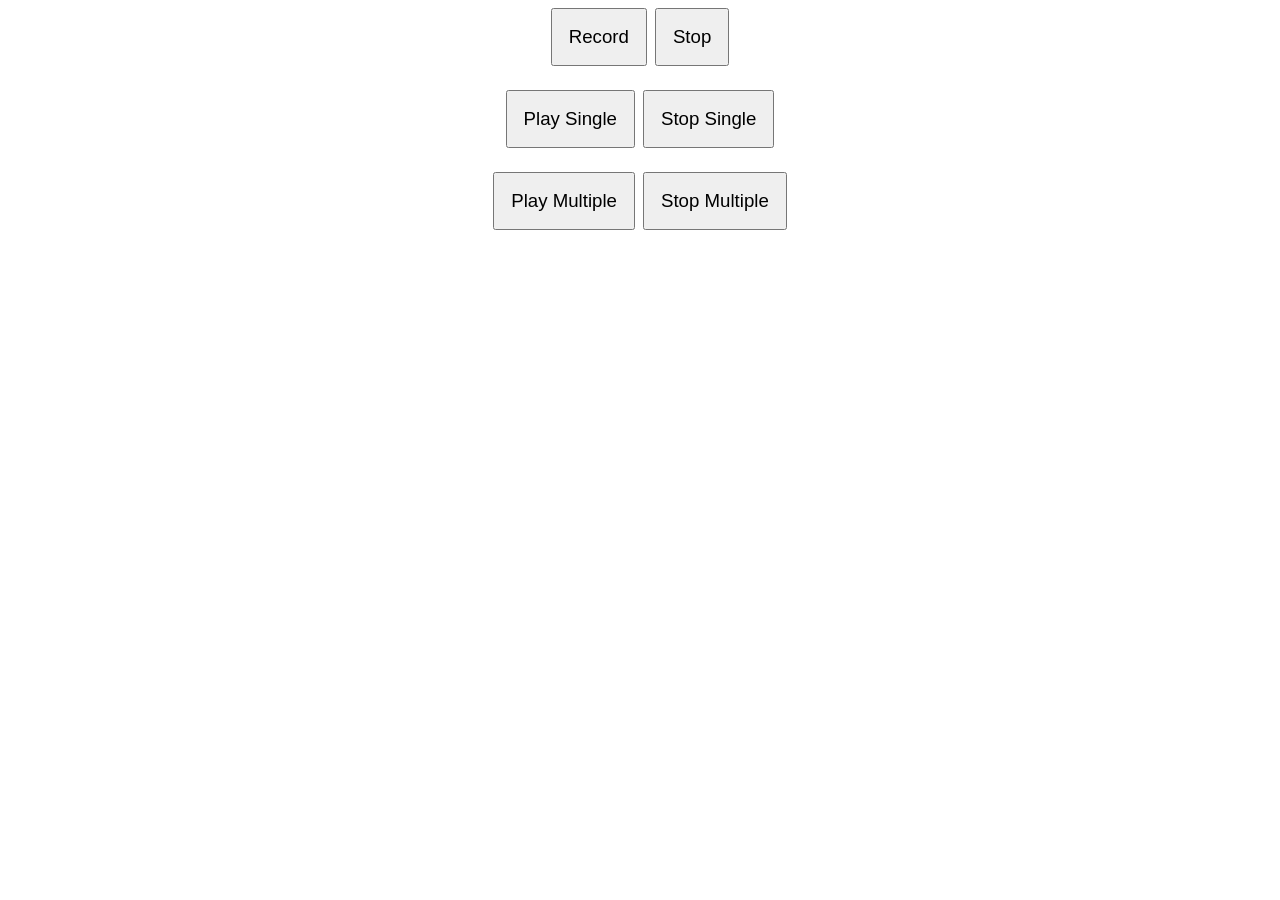
<file: static/index.html>
<!DOCTYPE html>
<html>
<head>
	<style>
	body {
		font-size:24pt;
		text-align:center;
	}
	
	div {
		margin-bottom: 24px;
	}
	
	input {
		font-size: 14pt;
		padding: 16px;
	}
	</style>
</head>
<body>
  <div id="record"> 
    <input type="button" value="Record" />
	<input type="button" value="Stop" />
  </div>
  <div id="play_single"> 
    <input type="button" value="Play Single" />
	<input type="button" value="Stop Single" />
  </div>
  <div id="play_mult"> 
    <input type="button" value="Play Multiple" />
	<input type="button" value="Stop Multiple" />
  </div>
  
  <script src="jquery-1.9.0.js"></script>
  <script type="text/javascript" src="recordAndPost.js"></script>
  <script type="text/javascript" src="getAndPlaySingle.js"></script>
  <script type="text/javascript" src="getAndPlayMultiple.js"></script>
</body>
</html>
</file>
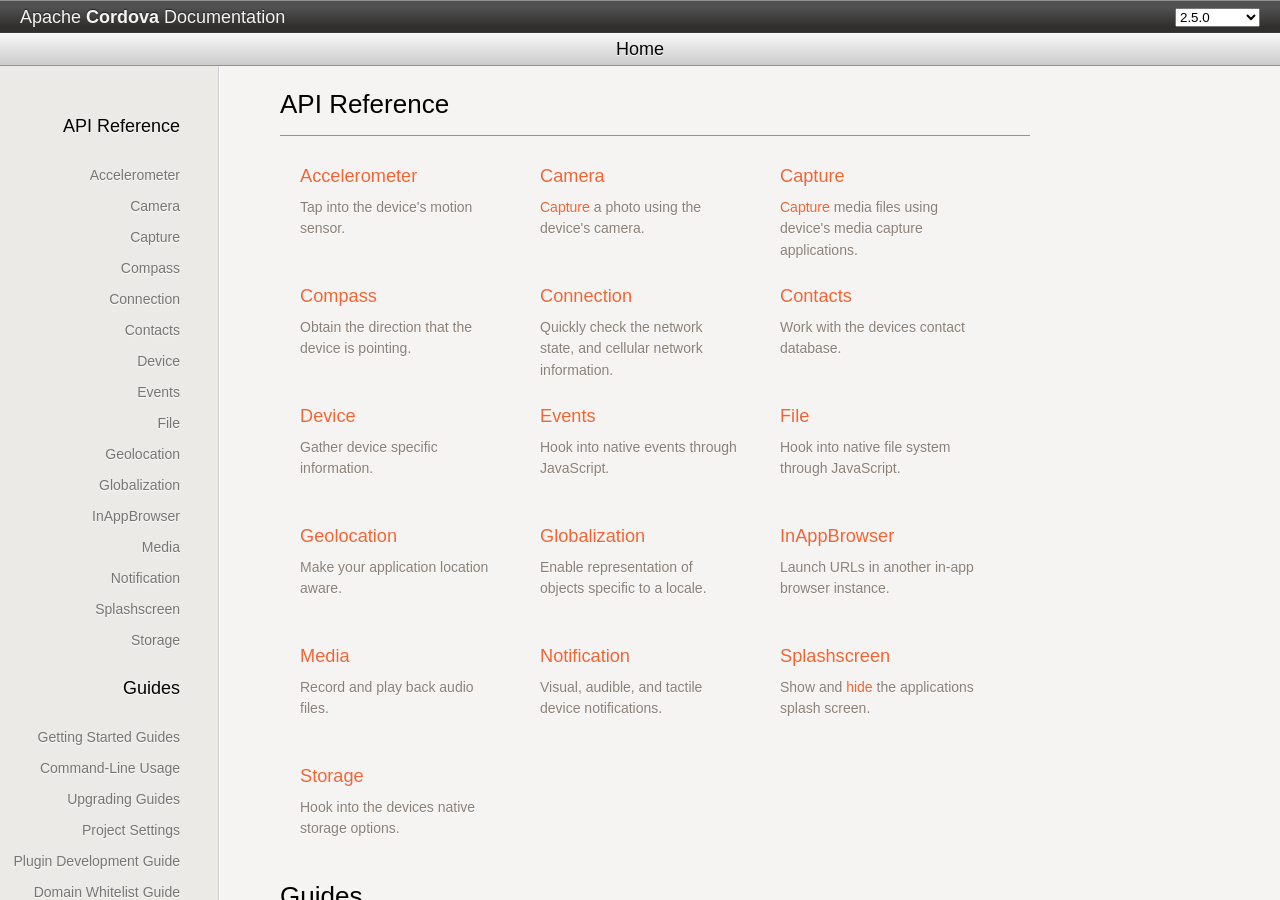
<file: phonegap-2.5.0/doc/index.html>
<!DOCTYPE html>
<!--
    Licensed to the Apache Software Foundation (ASF) under one
    or more contributor license agreements.  See the NOTICE file
    distributed with this work for additional information
    regarding copyright ownership.  The ASF licenses this file
    to you under the Apache License, Version 2.0 (the
    "License"); you may not use this file except in compliance
    with the License.  You may obtain a copy of the License at

      http://www.apache.org/licenses/LICENSE-2.0

    Unless required by applicable law or agreed to in writing,
    software distributed under the License is distributed on an
    "AS IS" BASIS, WITHOUT WARRANTIES OR CONDITIONS OF ANY
    KIND, either express or implied.  See the License for the
    specific language governing permissions and limitations
    under the License.
--><html lang="en">
<head>
<meta http-equiv="Content-Type" content="text/html; charset=utf-8">
<meta name="viewport" content="initial-scale=1.0, maximum-scale=1.0, user-scalable=no, width=device-width">
<meta name="generator" content="joDoc">
<title>Apache Cordova API Documentation</title>
<link rel="stylesheet" type="text/css" href="index.css">
<link rel="stylesheet" type="text/css" href="mobile.css" media="only screen and (max-device-width: 1024px)">
<link rel="stylesheet" type="text/css" href="prettify/prettify.css">
</head>
<body>
        <div id="header">
            <h1><a href="index.html">Apache <strong>Cordova</strong> Documentation</a></h1>
            <small>
                <select><optgroup label="English" value="en">
<option value="edge">edge</option>
<option value="2.5.0rc1">2.5.0rc1</option>
<option selected value="2.5.0">2.5.0</option>
<option value="2.4.0rc1">2.4.0rc1</option>
<option value="2.4.0">2.4.0</option>
<option value="2.3.0rc2">2.3.0rc2</option>
<option value="2.3.0rc1">2.3.0rc1</option>
<option value="2.3.0">2.3.0</option>
<option value="2.2.0rc2">2.2.0rc2</option>
<option value="2.2.0rc1">2.2.0rc1</option>
<option value="2.2.0">2.2.0</option>
<option value="2.1.0rc2">2.1.0rc2</option>
<option value="2.1.0rc1">2.1.0rc1</option>
<option value="2.1.0">2.1.0</option>
<option value="2.0.0rc1">2.0.0rc1</option>
<option value="2.0.0">2.0.0</option>
<option value="1.9.0rc1">1.9.0rc1</option>
<option value="1.9.0">1.9.0</option>
<option value="1.8.1">1.8.1</option>
<option value="1.8.0rc1">1.8.0rc1</option>
<option value="1.8.0">1.8.0</option>
<option value="1.7.0rc1">1.7.0rc1</option>
<option value="1.7.0">1.7.0</option>
<option value="1.6.1">1.6.1</option>
<option value="1.6.0rc1">1.6.0rc1</option>
<option value="1.6.0">1.6.0</option>
<option value="1.5.0rc1">1.5.0rc1</option>
<option value="1.5.0">1.5.0</option>
</optgroup>
<optgroup label="Japanese" value="jp">
<option value="2.2.0">2.2.0</option>
<option value="2.1.0">2.1.0</option>
<option value="2.0.0">2.0.0</option>
<option value="1.9.0">1.9.0</option>
<option value="1.8.1">1.8.1</option>
<option value="1.7.0">1.7.0</option>
</optgroup>
<optgroup label="Korean" value="kr"><option value="2.0.0">2.0.0</option></optgroup></select></small>
        </div>
        <div id="subheader">
            <h1>Home</h1>
            <small></small>
        </div>

        <div id="sidebar">
            <div class="vertical_divider"></div>
        <h1>API Reference</h1>
<ul>
<li><a href="cordova_accelerometer_accelerometer.md.html#Accelerometer">Accelerometer</a></li>
<li><a href="cordova_camera_camera.md.html#Camera">Camera</a></li>
<li><a href="cordova_media_capture_capture.md.html#Capture">Capture</a></li>
<li><a href="cordova_compass_compass.md.html#Compass">Compass</a></li>
<li><a href="cordova_connection_connection.md.html#Connection">Connection</a></li>
<li><a href="cordova_contacts_contacts.md.html#Contacts">Contacts</a></li>
<li><a href="cordova_device_device.md.html#Device">Device</a></li>
<li><a href="cordova_events_events.md.html#Events">Events</a></li>
<li><a href="cordova_file_file.md.html#File">File</a></li>
<li><a href="cordova_geolocation_geolocation.md.html#Geolocation">Geolocation</a></li>
<li><a href="cordova_globalization_globalization.md.html#Globalization">Globalization</a></li>
<li><a href="cordova_inappbrowser_inappbrowser.md.html#InAppBrowser">InAppBrowser</a></li>
<li><a href="cordova_media_media.md.html#Media">Media</a></li>
<li><a href="cordova_notification_notification.md.html#Notification">Notification</a></li>
<li><a href="cordova_splashscreen_splashscreen.md.html#Splashscreen">Splashscreen</a></li>
<li><a href="cordova_storage_storage.md.html#Storage">Storage</a></li>
</ul>
<h1>Guides</h1>
<ul>
<li><a href="guide_getting-started_index.md.html#Getting%20Started%20Guides">Getting Started Guides</a></li>
<li><a href="guide_command-line_index.md.html#Command-Line%20Usage">Command-Line Usage</a></li>
<li><a href="guide_upgrading_index.md.html#Upgrading%20Guides">Upgrading Guides</a></li>
<li><a href="guide_project-settings_index.md.html#Project%20Settings">Project Settings</a></li>
<li><a href="guide_plugin-development_index.md.html#Plugin%20Development%20Guide">Plugin Development Guide</a></li>
<li><a href="guide_whitelist_index.md.html#Domain%20Whitelist%20Guide">Domain Whitelist Guide</a></li>
<li><a href="guide_cordova-webview_index.md.html#Embedding%20WebView">Embedding WebView</a></li>
<li><a href="_index.html">Keyword Index</a></li>
</ul>
</div>

        <div id="scrollable">
            <div id="content">
                <div id="home">
    <h1><a name="API%20Reference">API Reference</a></h1>
    <ul>
<li>
            <h2><a href="cordova_accelerometer_accelerometer.md.html#Accelerometer">Accelerometer</a></h2>
            <span>Tap into the device's motion sensor.</span>
        </li>
        <li>
            <h2><a href="cordova_camera_camera.md.html#Camera">Camera</a></h2>
            <span><a href="cordova_media_capture_capture.md.html#Capture">Capture</a> a photo using the device's camera.</span>
        </li>
        <li>
            <h2><a href="cordova_media_capture_capture.md.html#Capture">Capture</a></h2>
            <span><a href="cordova_media_capture_capture.md.html#Capture">Capture</a> media files using device's media capture applications.</span>
        </li>
        <li>
            <h2><a href="cordova_compass_compass.md.html#Compass">Compass</a></h2>
            <span>Obtain the direction that the device is pointing.</span>
        </li>
        <li>
            <h2><a href="cordova_connection_connection.md.html#Connection">Connection</a></h2>
            <span>Quickly check the network state, and cellular network information.</span>
        </li>
        <li>
            <h2><a href="cordova_contacts_contacts.md.html#Contacts">Contacts</a></h2>
            <span>Work with the devices contact database.</span>
        </li>
        <li>
            <h2><a href="cordova_device_device.md.html#Device">Device</a></h2>
            <span>Gather device specific information.</span>
        </li>
        <li>
            <h2><a href="cordova_events_events.md.html#Events">Events</a></h2>
            <span>Hook into native events through JavaScript.</span>
        </li>
        <li>
            <h2><a href="cordova_file_file.md.html#File">File</a></h2>
            <span>Hook into native file system through JavaScript.</span>
        </li>
        <li>
            <h2><a href="cordova_geolocation_geolocation.md.html#Geolocation">Geolocation</a></h2>
            <span>Make your application location aware.</span>
        </li>
        <li>
            <h2><a href="cordova_globalization_globalization.md.html#Globalization">Globalization</a></h2>
            <span>Enable representation of objects specific to a locale.</span>
        </li>
        <li>
            <h2><a href="cordova_inappbrowser_inappbrowser.md.html#InAppBrowser">InAppBrowser</a></h2>
            <span>Launch URLs in another in-app browser instance.</span>
        </li>
        <li>
            <h2><a href="cordova_media_media.md.html#Media">Media</a></h2>
            <span>Record and play back audio files.</span>
        </li>
        <li>
            <h2><a href="cordova_notification_notification.md.html#Notification">Notification</a></h2>
            <span>Visual, audible, and tactile device notifications.</span>
        </li>
        <li>
            <h2><a href="cordova_splashscreen_splashscreen.md.html#Splashscreen">Splashscreen</a></h2>
            <span>Show and <a href="cordova_splashscreen_splashscreen.md.html#hide">hide</a> the applications splash screen.</span>
        </li>
        <li>
            <h2><a href="cordova_storage_storage.md.html#Storage">Storage</a></h2>
            <span>Hook into the devices native storage options.</span>
        </li>
    </ul>
<h1><a name="Guides">Guides</a></h1>
    <ul>
<li>
            <h2><a href="guide_getting-started_index.md.html#Getting%20Started%20Guides">Getting Started Guides</a></h2>
            <span>Setup each SDK and create your first Cordova app.</span>
        </li>
        <li>
            <h2><a href="guide_command-line_index.md.html#Command-Line%20Usage">Command-Line Usage</a></h2>
            <span>Create, build, deploy, and debug from the command-line.</span>
        </li>
        <li>
            <h2><a href="guide_upgrading_index.md.html#Upgrading%20Guides">Upgrading Guides</a></h2>
            <span>Upgrade an application to the latest Cordova release.</span>
        </li>
        <li>
            <h2><a href="guide_project-settings_index.md.html#Project%20Settings">Project Settings</a></h2>
            <span>Customize the features of your app.</span>
        </li>
        <li>
            <h2><a href="guide_plugin-development_index.md.html#Plugin%20Development%20Guide">Plugin Development Guide</a></h2>
            <span>Develop your first Cordova plugin.</span>
        </li>
        <li>
            <h2><a href="guide_whitelist_index.md.html#Domain%20Whitelist%20Guide">Domain Whitelist Guide</a></h2>
            <span>Grant an application access to external domains.</span>
        </li>
        <li>
            <h2><a href="guide_cordova-webview_index.md.html#Embedding%20WebView">Embedding WebView</a></h2>
            <span>Implement the Cordova WebView in your project.</span>
        </li>
        <li>
            <h2><a href="_index.html">Keyword Index</a></h2>
            <span>Full index of the Cordova Documentation.</span>
        </li>
    </ul>
</div>

            </div>
        </div>

        <!-- Functionality and Syntax Highlighting -->
        <script type="text/javascript" src="index.js"></script><script type="text/javascript" src="prettify/prettify.js"></script>
</body>
</html>
</file>
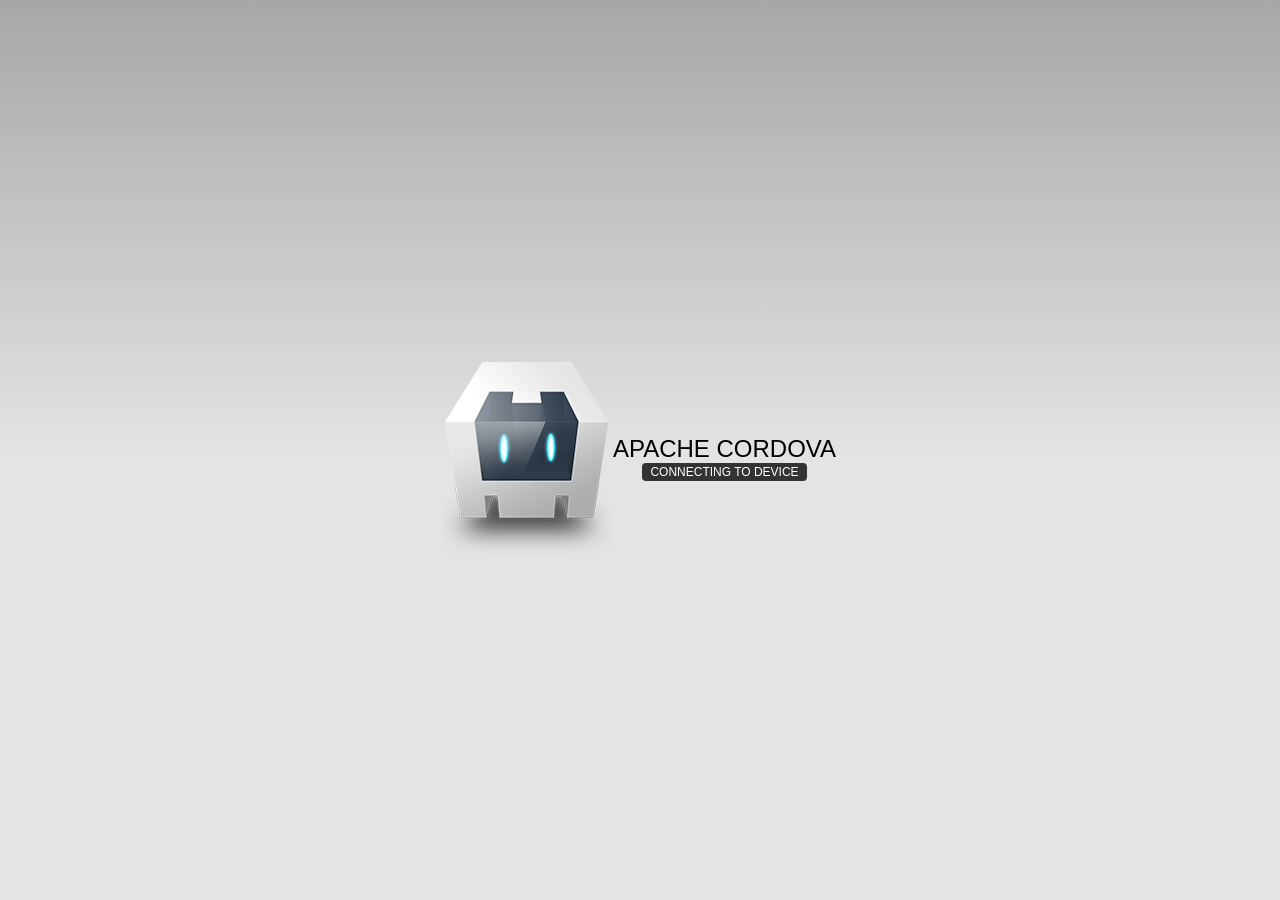
<file: phonegap-2.5.0/lib/badaWac/Res/index.html>
<!DOCTYPE html>
<!--
    Licensed to the Apache Software Foundation (ASF) under one
    or more contributor license agreements.  See the NOTICE file
    distributed with this work for additional information
    regarding copyright ownership.  The ASF licenses this file
    to you under the Apache License, Version 2.0 (the
    "License"); you may not use this file except in compliance
    with the License.  You may obtain a copy of the License at

    http://www.apache.org/licenses/LICENSE-2.0

    Unless required by applicable law or agreed to in writing,
    software distributed under the License is distributed on an
    "AS IS" BASIS, WITHOUT WARRANTIES OR CONDITIONS OF ANY
     KIND, either express or implied.  See the License for the
    specific language governing permissions and limitations
    under the License.
-->
<html>
    <head>
        <meta http-equiv="Content-Type" content="text/html; charset=UTF-8" />
        <meta name="format-detection" content="telephone=no" />
        <meta name="viewport" content="user-scalable=no, initial-scale=1, maximum-scale=1, minimum-scale=1, width=device-width, height=device-height, target-densitydpi=device-dpi" />
        <link rel="stylesheet" type="text/css" href="css/index.css" />
        <title>Hello World</title>
    </head>
    <body>
        <div class="app">
            <h1>Apache Cordova</h1>
            <div id="deviceready" class="blink">
                <p class="event listening">Connecting to Device</p>
                <p class="event received">Device is Ready</p>
            </div>
        </div>
        <script type="text/javascript" src="js/cordova.js"></script>
        <script type="text/javascript" src="js/index.js"></script>
        <script type="text/javascript">
            app.initialize();
        </script>
    </body>
</html>
</file>
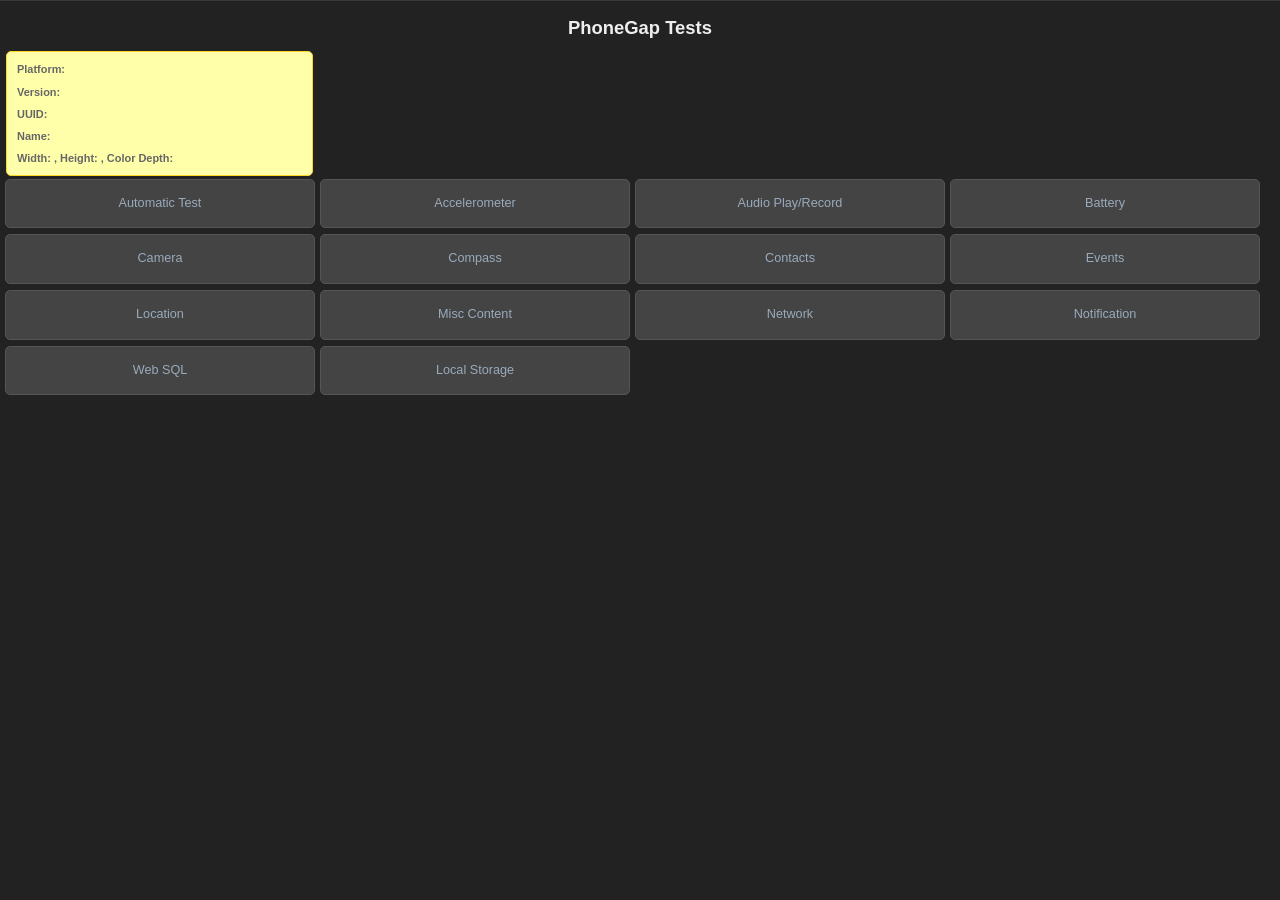
<file: phonegap-2.5.0/lib/windows8/test/index.html>
﻿<!DOCTYPE html>
<html>
  <head>
    <meta name="viewport" content="width=device-width,height=device-height,user-scalable=no,initial-scale=1.0" />
    <meta http-equiv="Content-type" content="text/html; charset=utf-8">
    <title>Cordova Mobile Spec</title>
	  <link rel="stylesheet" href="master.css" type="text/css" media="screen" title="no title">

	  <script type="text/javascript" charset="utf-8" src="cordova.js"></script>
	  <script type="text/javascript" charset="utf-8" src="main.js"></script>

  </head>
  <body onload="init();" id="stage" class="theme">
    <h1>PhoneGap Tests</h1>
    <div id="info">
        <h4>Platform: <span id="platform">  </span></h4>
        <h4>Version: <span id="version"> </span></h4>
        <h4>UUID: <span id="uuid">  </span></h4>
        <h4>Name: <span id="name"> </span></h4>
        <h4>Width: <span id="width">  </span>,   Height: <span id="height"> 
                   </span>, Color Depth: <span id="colorDepth"></span></h4>
     </div>
    <a href="autotest/index.html" class="btn large">Automatic Test</a>
    <a href="accelerometer/index.html" class="btn large">Accelerometer</a>
    <a href="audio/index.html" class="btn large">Audio Play/Record</a>
    <a href="battery/index.html" class="btn large">Battery</a>
    <a href="camera/index.html" class="btn large">Camera</a>
    <a href="compass/index.html" class="btn large">Compass</a>
    <a href="contacts/index.html" class="btn large">Contacts</a>
    <a href="events/index.html" class="btn large">Events</a>
    <a href="location/index.html" class="btn large">Location</a>
    <a href="misc/index.html" class="btn large">Misc Content</a>
    <a href="network/index.html" class="btn large">Network</a>
    <a href="notification/index.html" class="btn large">Notification</a>
    <a href="sql/index.html" class="btn large">Web SQL</a>
    <a href="storage/index.html" class="btn large">Local Storage</a>
  </body>
</html>
</file>
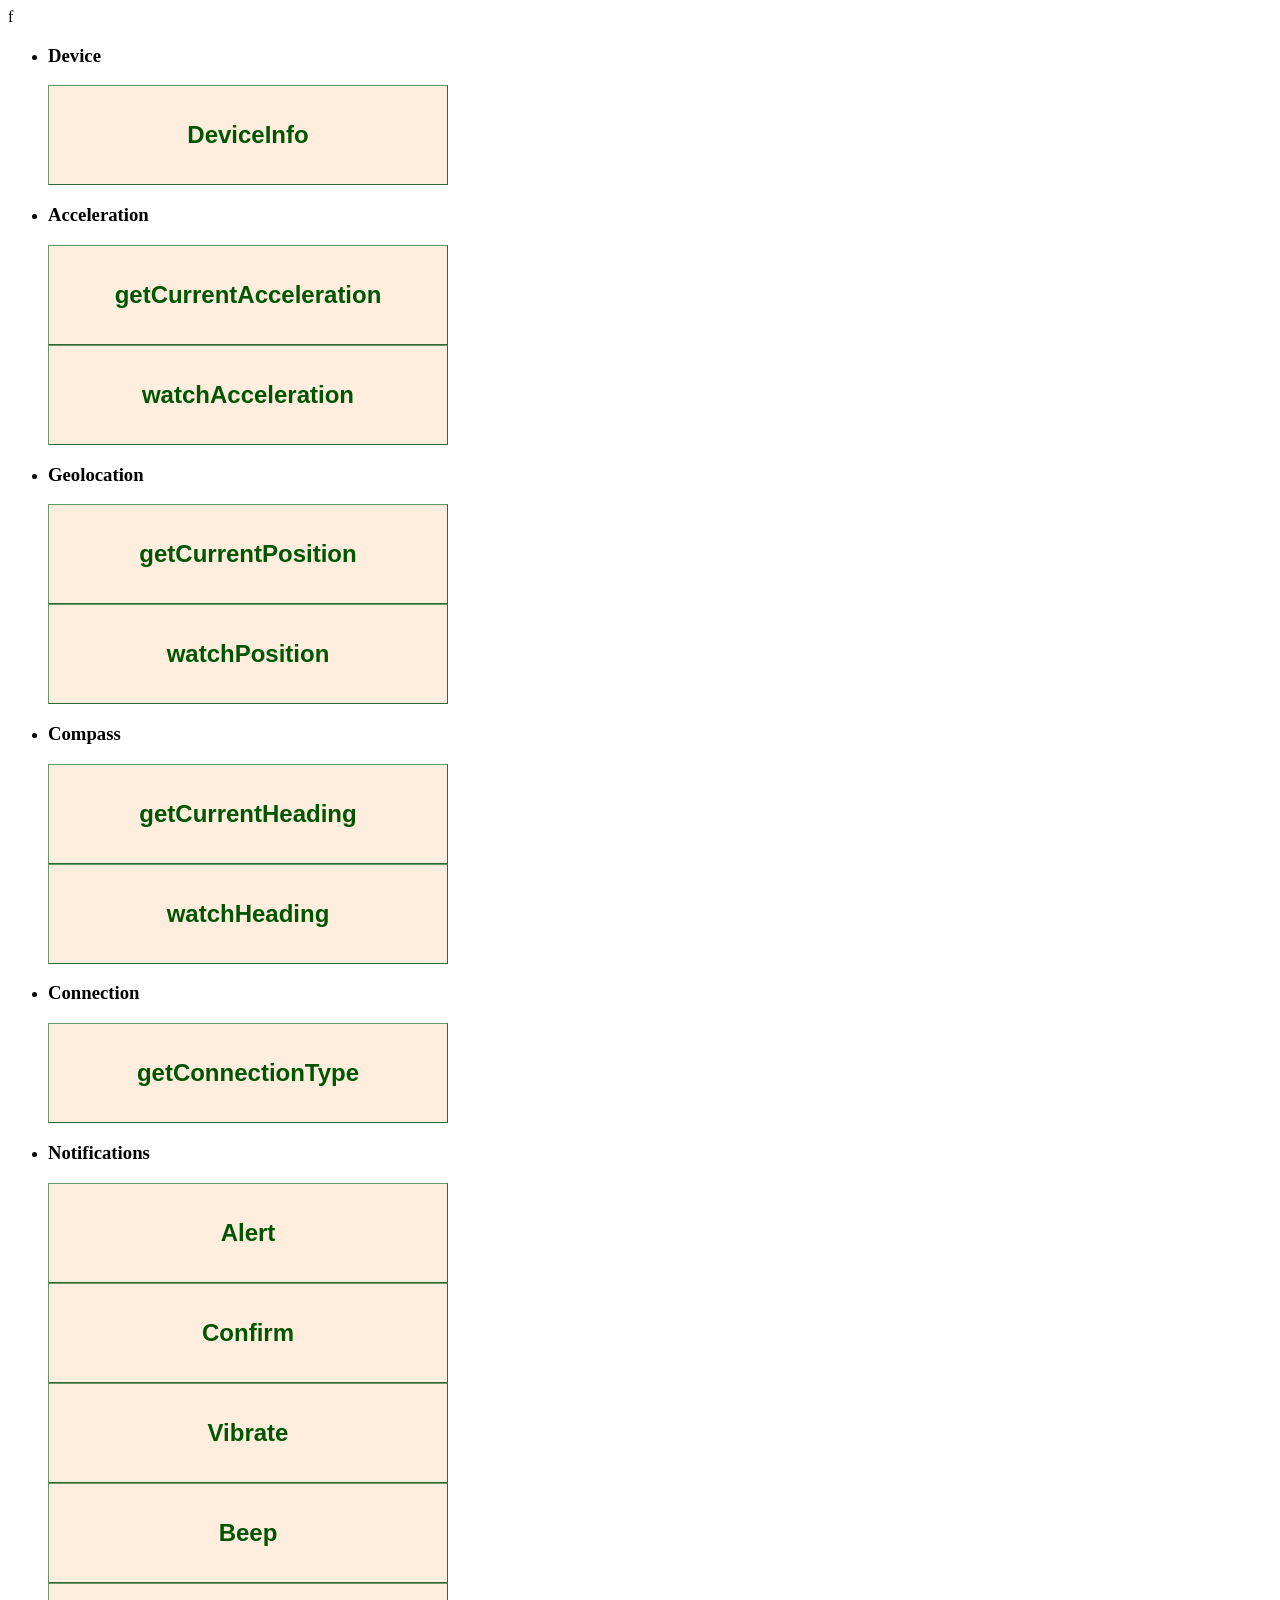
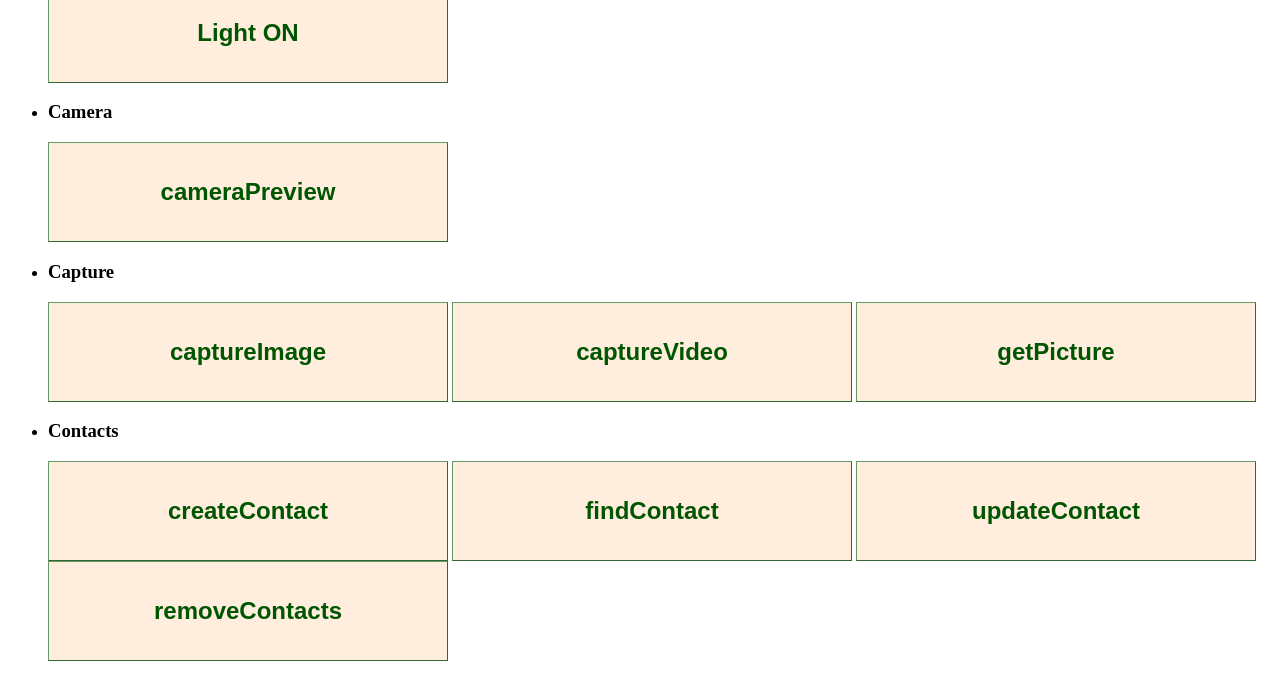
<file: phonegap-2.5.0/lib/badaWac/Res/sample/index.html>
<!--

 Licensed to the Apache Software Foundation (ASF) under one
 or more contributor license agreements.  See the NOTICE file
 distributed with this work for additional information
 regarding copyright ownership.  The ASF licenses this file
 to you under the Apache License, Version 2.0 (the
 "License"); you may not use this file except in compliance
 with the License.  You may obtain a copy of the License at

   http://www.apache.org/licenses/LICENSE-2.0

 Unless required by applicable law or agreed to in writing,
 software distributed under the License is distributed on an
 "AS IS" BASIS, WITHOUT WARRANTIES OR CONDITIONS OF ANY
 KIND, either express or implied.  See the License for the
 specific language governing permissions and limitations
 under the License.

-->

<!DOCTYPE html>
<html xmlns="http://www.w3.org/1999/xhtml" dir="ltr" lang="en">
<head>
    <meta http-equiv="Content-Type" content="text/html; charset=ISO-8859-1">
    <meta name="viewport" content="target-densitydpi=high-dpi, user-scalable=no" />
    <title>Cordova Sample</title>
    <script type="text/javascript" src="./js/cordova.js"></script>
    <style type="text/css">
    button.btn {
                color:#050;
                font: bold 24px 'trebuchet ms',helvetica,sans-serif;
                background-color:#fed;
                width: 400px;
                height: 100px;
                border: 1px solid;
                border-color: #696 #363 #363 #696;
                /* filter:progid:DXImageTransform.Microsoft.Gradient(GradientType=0,StartColorStr='#ffffffff',EndColorStr='#ffeeddaa'); */ 
              } 
              
              button.btn2 {
                color:#050;
                font: bold 24px 'trebuchet ms',helvetica,sans-serif;
                background-color:#fed;
                width: 200px;
                height: 100px;
                border: 1px solid;
                border-color: #696 #363 #363 #696;
                /* filter:progid:DXImageTransform.Microsoft.Gradient(GradientType=0,StartColorStr='#ffffffff',EndColorStr='#ffeeddaa'); */ 
              } 
    </style>
    <link href="osp://webapp/css/style.css" rel="stylesheet" type="text/css" />f
    <script type="text/javascript" src="osp://webapp/js/webapp_core.js"> </script>
    <script type="text/javascript" src="osp://webapp/js/webapp_ui.js"> </script>
    <script>
        document.addEventListener("deviceready", function(e) {alert('Cordova is ready');});
    </script>
</head>
<body>
    <ul>
        <li>
            <h3>Device</h3>
            <div><button type="button" class="btn" onclick="setDeviceInfo()">DeviceInfo</button></div>
            <span id="device"></span>
        </li>
        <li>
            <h3>Acceleration</h3>
            <div>
                <button type="button" class="btn" onclick="getCurrentAcceleration();">getCurrentAcceleration</button>
            </div>
            <div>
                <button type="button" class="btn" id="accelBtn" onclick="toggleAcceleration();">watchAcceleration</button>
            </div>
            <div>
                <span id="acceleration"></span>
            </div>
        </li>
        <li>
            <h3>Geolocation</h3>
            <div>
                <button type="button" class="btn" onclick="getCurrentPosition();">getCurrentPosition</button>
            </div>
            <div>
                <button type="button" class="btn" id="geoBtn" onclick="togglePosition();">watchPosition</button>
            </div>
            <div>
                <span id="geolocation"></span>
            </div>
        </li>
        <li>
            <h3>Compass</h3>
            <div>
                <button type="button" class="btn" onclick="getCurrentHeading();">getCurrentHeading</button>
            </div>
            <div>
                <button type="button" class="btn" id="compassBtn" onclick="toggleCompass();">watchHeading</button>
            </div>
            <div>
                <span id="heading"></span>
            </div>
        </li>
        <li>
            <h3>Connection</h3>
            <div>
                <button type="button" class="btn" onclick="getConnection();">getConnectionType</button>
            </div>
            <div>
                <span id="connection"></span>
            </div>
        </li>
        <li>
            <h3>Notifications</h3>
            <div>
                <button type="button" class="btn" onclick="notificationAlert();">Alert</button>
            </div>
            <div>
                <button type="button" class="btn" onclick="notificationAlert();">Confirm</button>
            </div>
            <div>
                <button type="button" class="btn" onclick="notificationVibrate();">Vibrate</button>
            </div>
            <div>
                <button type="button" class="btn" onclick="notificationBeep();">Beep</button>
            </div>
            <div>
                <button type="button" class="btn" onclick="notificationLightOn();">Light ON</button>
            </div>
        </li>
        <li>
            <h3>Camera</h3>
            <div>
                <button type="button" class="btn" onclick="cameraPreview();">cameraPreview</button>
            </div>
            <div id="cameraControls" style="display:none;">
                <span>
                    <button type="button" class="btn2" onclick="startVideoCapture();">startVideoCapture</button>
                    <button type="button" class="btn2" onclick="stopVideoCapture();">stopVideoCapture</button>
                </span>
                <div>
                    <button type="button" class="btn" onclick="captureImage2();">captureImage</button>
                </div>
            </div>
            <div id="preview"></div>
        </li>
        <li>
            <h3>Capture</h3>
            <div>
            	<button type="button" class="btn" onclick="captureImage();">captureImage</button>
            	<button type="button" class="btn" onclick="captureVideo();">captureVideo</button>
            	<button type="button" class="btn" onclick="getPicture();">getPicture</button>
            </div>
            <div id="media">
            </div>
        </li>
        <li>
        	<h3>Contacts</h3>
        	<div>
        		<button type="button" class="btn" onclick="createContact();">createContact</button>
        		<button type="button" class="btn" onclick="findContact();">findContact</button>
        		<button type="button" class="btn" onclick="updateContact();">updateContact</button>
        		<button type="button" class="btn" onclick="removeContact();">removeContacts</button>
        	</div>
        </li>
    </ul>
    <script type="text/javascript" src="./js/sample.js"></script>
</body>
</html>
</file>
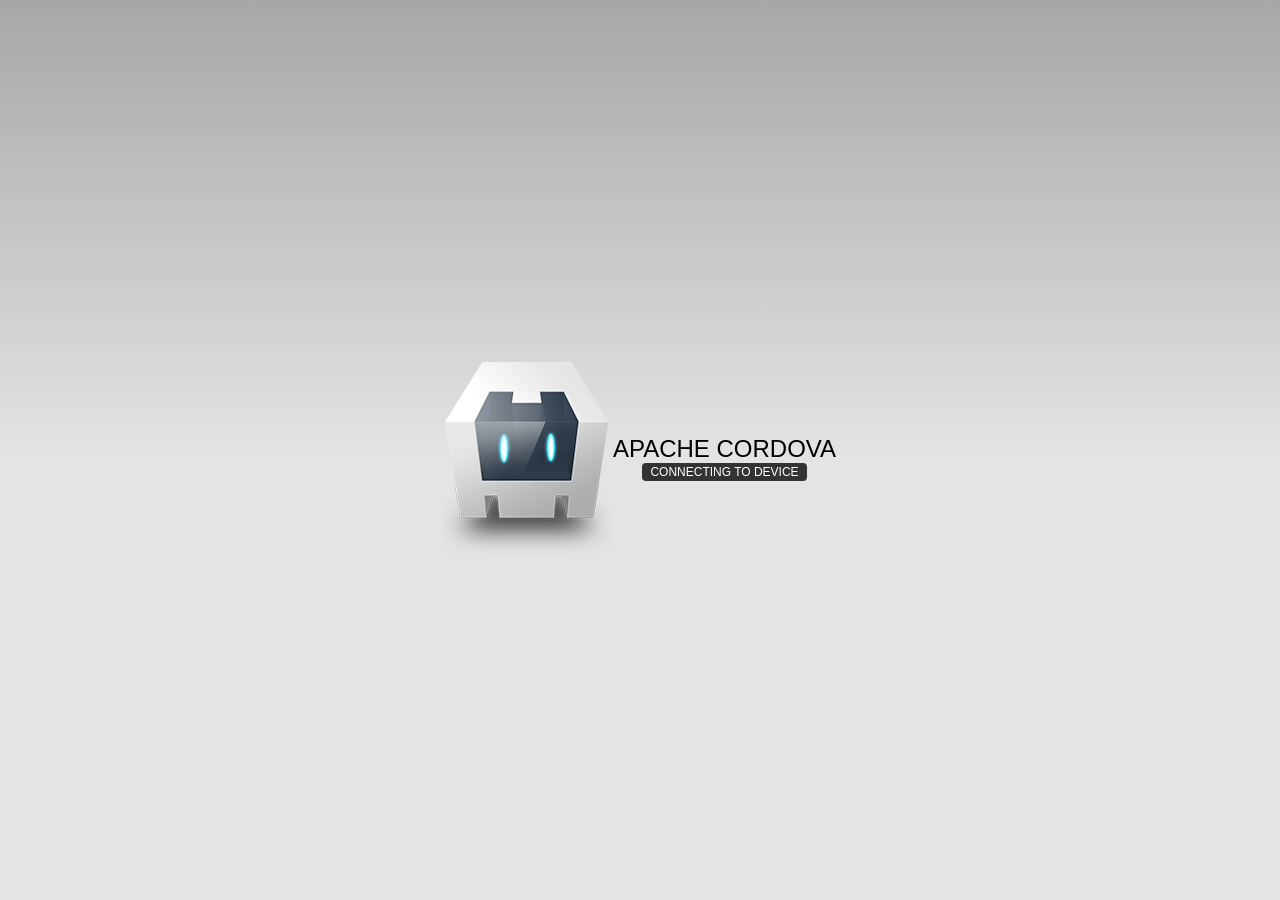
<file: phonegap-2.5.0/lib/blackberry/example/www/index.html>
<!DOCTYPE html>
<!--
    Licensed to the Apache Software Foundation (ASF) under one
    or more contributor license agreements.  See the NOTICE file
    distributed with this work for additional information
    regarding copyright ownership.  The ASF licenses this file
    to you under the Apache License, Version 2.0 (the
    "License"); you may not use this file except in compliance
    with the License.  You may obtain a copy of the License at

    http://www.apache.org/licenses/LICENSE-2.0

    Unless required by applicable law or agreed to in writing,
    software distributed under the License is distributed on an
    "AS IS" BASIS, WITHOUT WARRANTIES OR CONDITIONS OF ANY
     KIND, either express or implied.  See the License for the
    specific language governing permissions and limitations
    under the License.
-->
<html>
    <head>      
        <meta http-equiv="Content-Type" content="text/html; charset=UTF-8" />
        <meta name="format-detection" content="telephone=no" />
        <meta name="viewport" content="user-scalable=no, initial-scale=1, maximum-scale=1, minimum-scale=1, width=device-width, height=device-height, target-densitydpi=device-dpi" />
        <link rel="stylesheet" type="text/css" href="css/index.css" />
        <title>Hello World</title>
    </head>
    <body>
        <div class="app">
            <h1>Apache Cordova</h1>
            <div id="deviceready" class="blink">
                <p class="event listening">Connecting to Device</p>
                <p class="event received">Device is Ready</p>
            </div>
        </div>
        <script type="text/javascript" src="cordova-2.5.0.js"></script>
        <script type="text/javascript" src="js/index.js"></script>
        <script type="text/javascript">
            app.initialize();
        </script>
    </body>
</html>
</file>
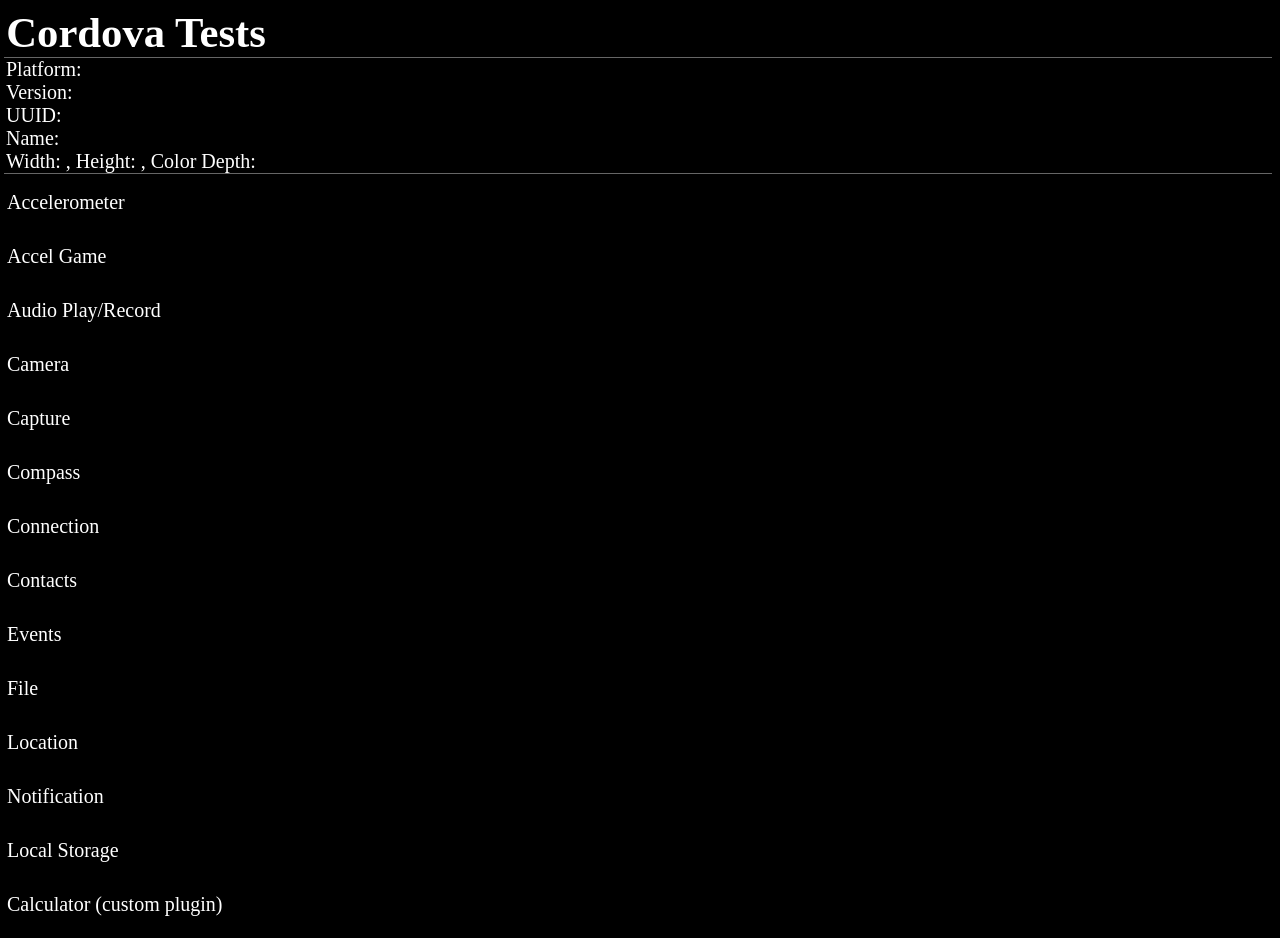
<file: phonegap-2.5.0/lib/windows-phone-7/example/www/index.html>
﻿<!DOCTYPE html>
<!--
 Licensed to the Apache Software Foundation (ASF) under one
 or more contributor license agreements.  See the NOTICE file
 distributed with this work for additional information
 regarding copyright ownership.  The ASF licenses this file
 to you under the Apache License, Version 2.0 (the
 "License"); you may not use this file except in compliance
 with the License.  You may obtain a copy of the License at

   http://www.apache.org/licenses/LICENSE-2.0

 Unless required by applicable law or agreed to in writing,
 software distributed under the License is distributed on an
 "AS IS" BASIS, WITHOUT WARRANTIES OR CONDITIONS OF ANY
 KIND, either express or implied.  See the License for the
 specific language governing permissions and limitations
 under the License. 
-->
<html>
  <head>
    <meta name="viewport" content="width=device-width, height=device-height, initial-scale=1.0, maximum-scale=1.0, user-scalable=no;" />
    <meta http-equiv="Content-type" content="text/html; charset=utf-8"/>

    <title>Cordova WP7</title>

	  <link rel="stylesheet" href="master.css" type="text/css" media="screen" title="no title" charset="utf-8"/>


    <script type="text/javascript" charset="utf-8" src="cordova-current.js"></script>

      <script type="text/javascript">


        document.addEventListener("deviceready",onDeviceReady,false);
        document.addEventListener("backbutton",onBackButton,false);

        // once the device ready event fires, you can safely do your thing! -jm
        function onDeviceReady()
        {
        // IE does NOT provide an alert method, you can patch it with this line after deviceready.
        window.alert = window.alert || navigator.notification.alert;

        console.log("onDeviceReady. You should see this message in Visual Studio's output window.");
        updateDeviceInfo();

        }

        function onBackButton()
        {
        console.log("onBackButton");
        }

        function updateDeviceInfo()
        {
        document.getElementById("platform").innerHTML = device.platform;
        document.getElementById("version").innerHTML = device.version;
        document.getElementById("uuid").innerHTML = device.uuid;
        document.getElementById("name").innerHTML = device.name;
        document.getElementById("width").innerHTML = screen.width;
        document.getElementById("height").innerHTML = screen.height;
        document.getElementById("colorDepth").innerHTML = screen.colorDepth;
        };

      </script>




  </head>
  <body>
    <h1>Cordova Tests</h1>
    <div id="info">
      <h4>
        Platform: <span id="platform"> </span>
      </h4>
      <h4>
        Version: <span id="version"></span>
      </h4>
      <h4>
        UUID: <span id="uuid"> </span>
      </h4>
      <h4>
        Name: <span id="name"></span>
      </h4>
      <h4>
        Width: <span id="width"></span>,   Height: <span id="height">
          
        </span>, Color Depth: <span id="colorDepth"></span>
      </h4>
    </div>

    <a href="accelerometer.html" class="btn large">Accelerometer</a>
    <a href="accelerometer2.html" class="btn large">Accel Game</a>
    <a href="audio.html" class="btn large">Audio Play/Record</a>
    <a href="camera.html" class="btn large">Camera</a>
    <a href="capture.html" class="btn large">Capture</a>
    <a href="compass.html" class="btn large">Compass</a>
    <a href="network.html" class="btn large">Connection</a>
    <a href="contacts.html" class="btn large">Contacts</a>
    <a href="events.html" class="btn large">Events</a>
    <a href="file.html" class="btn large">File</a>
    <a href="location.html" class="btn large">Location</a>
    <a href="notification.html" class="btn large">Notification</a>
    <a href="storage.html" class="btn large">Local Storage</a>
    <a href="calculator.html" class="btn large">Calculator (custom plugin)</a>
  </body>
</html>
</file>
<file: phonegap-2.5.0/doc/index.css>
/*
  Licensed to the Apache Software Foundation (ASF) under one
  or more contributor license agreements.  See the NOTICE file
  distributed with this work for additional information
  regarding copyright ownership.  The ASF licenses this file
  to you under the Apache License, Version 2.0 (the
  "License"); you may not use this file except in compliance
  with the License.  You may obtain a copy of the License at

    http://www.apache.org/licenses/LICENSE-2.0

  Unless required by applicable law or agreed to in writing,
  software distributed under the License is distributed on an
  "AS IS" BASIS, WITHOUT WARRANTIES OR CONDITIONS OF ANY
  KIND, either express or implied.  See the License for the
  specific language governing permissions and limitations
  under the License.
*/

body {
  background-color:#F6F4F2;
  font-family:"Helvetica Neue", Helvetica, Arial, sans-serif;
  font-size:16px;
}

h1, ul, li {
  margin:0px;
  padding:0px;
}

#header {
  background-color:#515151;
  background:#515151 -webkit-gradient(
    linear,
    left top,
    left bottom,
    color-stop(0.2, #515151),
    color-stop(0.8, #302F2D)
  );
  background:-moz-linear-gradient(center bottom , #515151 20%, #747474 80%);
  border-top:1px solid #919192;
  height:32px;
  left:0px;
  position:fixed;
  top:0px;
  width:100%;
  z-index:1;
}
#subheader {
  background-color:#CBCBCB;
  background:-webkit-gradient(linear,
    left top,
    left bottom,
    color-stop(0.0, #F9F9F9),
    color-stop(1.0, #CBCBCB)
  );
  background:-moz-linear-gradient(center bottom , #CBCBCB 0%, #F9F9F9 100%);
  border-top:1px solid #383A3C;
  border-bottom:1px solid #919395;
  height:32px;
  left:0px;
  position:fixed;
  top:32px;
  width:100%;
  z-index:1;
}
#sidebar {
  background-color:#ECEAE7;
  bottom:0px;
  left:0px;
  overflow:auto;
  padding:20px 40px 0px 0px;
  position:fixed;
  text-align:right;
  top:66px;
  width:180px;
  z-index:1;
}
#scrollable {
  bottom:0px;
  left:220px;
  position:fixed;
  overflow:auto;
  right:0px;
  top:64px;
}
#content {
/*  top:64px;*/
/*  bottom:0px;*/
/*  right:0px;*/
/*  left:220px;*/
/*  margin:64px auto 0px 220px;*/
  margin:20px 60px;
/*  position:absolute;*/
/*  overflow:auto;*/
  z-index:0;
}

#header h1,
#header h1 a,
#subheader h1 {
  color:#F6F4F2;
  font-size:18px;
  font-weight:normal;
  line-height:32px;
  margin:0px;
  text-align:center;
  text-shadow:0px -1px 1px #222222;
}

#header h1 a strong {
  font-weight:bold;
}

#header h1 {
  text-align:left;
  margin-left:20px;
}

#subheader h1 {
  color:#000000;
  text-shadow:#FFFFFF 0px 1px 0px;
}

#header small,
#subheader small {
  color:#EFEFEF;
  font-size:14px;
  line-height:32px;
  position:absolute;
  top:0px;
  right:20px;
  text-shadow:-1px 1px 1px #666666;
}

#sidebar .vertical_divider {
  background-color:#CCCCCC;
  bottom:0px;
  border-right:1px solid #FFFFFF;
  position:absolute;
  top:0px;
  right:0px;
  width:1px;
}

#sidebar h1 {
  color:#000000;
  font-size:18px;
  padding:0px;
  margin:30px 0px;
  font-weight:normal;
  text-shadow:#FFFFFF 0px 1px 0px;
}

#sidebar ul,
#sidebar li {
  margin:0px;
  padding:0px;
}
#sidebar li,
#sidebar li a {
  color:#767573;
  font-size:14px;
  list-style:none;
  margin:15px 0px;
  text-shadow:#FFFFFF 0px 1px 1px;
}
#sidebar li a {
  -webkit-transition:color .15s ease-out;
  -moz-transition:color .15s ease-out;
  -o-transition:color .15s ease-out;
}
#sidebar li a:hover {
  color:#242220;
  -webkit-transition:color .15s ease-in;
  -moz-transition:color .15s ease-in;
  -o-transition:color .15s ease-in;
}


#otherbar {
  display:none;
}

#content {
  font-size:13px;
  line-height:160%;
  max-width:750px;
}

#content h1 {
  border-bottom:2px solid;
  font-size:2em;
  font-weight:normal;
  margin:2.0em 0px 1.3em 0px;
  padding-bottom:0.6em;
}
#content h2 {
  color:#242220;
  font-size:1.4em;
  font-weight:bold;
  margin:1.3em 0px 0.8em 0px;
  text-shadow:#FFFFFF 0px 1px 1px;
}
#content h3 {
  font-size:1.1em;
  font-weight:bold;
  margin:0.8em 0px 0.5em 0px;
  text-shadow:#FFFFFF 0px 1px 1px;
}

hr {
  display:none;
  border:none;
  margin:40px 0px;
  border-top:1px solid #CCCCCC;
  border-bottom:1px solid #FFFFFF;
}

p,blockquote,pre,ul {
  margin:1em 0px;
}

h2:after,
h3:after {
	content: ":";
}

blockquote {
  color:#767573;
	font-style:normal;
  margin-left:35px;
  padding-left:20px;
	position:relative;
	text-shadow:#FFFFFF 0px 1px 0px;
}
blockquote code {
	font-style: normal;
}
blockquote p {
  padding:10px 0px;
}
blockquote::before {
  font-style: normal;
  content: '\201C';
  font-size: 450%;
  font-family:Georgia, Palatino, 'Times New Roman', Times;;
  position: absolute;
  left: -25px;
  top:0.3em;
  color: #E0E0E0;
}

ul {
  margin-left:40px;
}
ul > li {
	list-style:disc;
	list-style-position:outside;
}
ul ul {
  margin-bottom:0.5em;
  margin-top:0.5em;
}



code {
	font-family:"DejaVu", "Monaco", "Courier New", "Courier";
	font-size:90%;
	padding:2px 4px;
	white-space:pre-wrap;;
}

pre {
/*    border:1px solid #CCCCCC;*/
    background:#F2F0EE;
    -webkit-border-radius:11px;
    -moz-border-radius:11px;
    border-radius:11px;
    display:block;
    line-height:110%;
    margin:1.5em 0px 3em 0px;
    padding:15px 20px;
    white-space:pre-wrap;
}
pre code {
  background:none;
	border:none;
	font-size:11px;
	padding:0px;
}

a[href] {
/*  color:inherit;*/
  color:#F06433;
  text-decoration:none;
  text-shadow:#FFF 0px 1px 0px;
}
a[href]:hover {
  color:#d0410f;
}

.prettyprint a[href],
.prettyprint a[href] span {
  text-decoration:underline;
  text-shadow:none;
}
.prettyprint a[href] :hover,
.prettyprint a[href] span :hover {
  text-decoration:none;
}

code a[href] {
  color:inherit;
/*  border-bottom:1px dotted #000000;*/
  text-decoration:underline;
}
code a[href]:hover {
  color:inherit;
  text-decoration:none;
}

a[href].external:after {
	content: "*";
	font-style: super;
	opacity: .5;
}

#index {
	-webkit-column-width: 235px;
	-webkit-column-rule-width: 5px;
	-moz-column-width: 235px;
	-moz-column-rule-width: 5px;
	column-width: 235px;
	column-rule-width: 5px;
}

#index h2:after,
#index h3:after { 
  content:"";
}

#index h2 { 
  margin:0px;
  padding:0px;
}

#index {
  padding: 10px 1px;
}

#index ul {
	margin:0px 0px 30px 0px;
	padding:0;
}

#index ul li {
	list-style: none;
}

#index ul li a {

}

#home h1 {
  border-bottom:1px solid #919395;
  padding-bottom:20px;
  margin:30px 0px;
}

#home h2 {
  font-weight:normal;
  margin:0px 0px 10px 0px;
  padding:0px;
}

#home h2:after {
  content:'';
}

#home h2 a {
  text-shadow:#FFFFFF 0px 1px 1px;
}

#home span {
  color:#8B8078;
  font-size:14px;
  text-shadow:#FFFFFF 0px 1px 0px;
}

#home ul {
  float:left;
  margin:0px;
  padding:0px;
}
#home ul li {
  float:left;
  height:120px;
  list-style:none;
  margin:0px;
  padding:0px 20px;
  width:200px;
}
</file>
<file: phonegap-2.5.0/doc/mobile.css>
/*
  Licensed to the Apache Software Foundation (ASF) under one
  or more contributor license agreements.  See the NOTICE file
  distributed with this work for additional information
  regarding copyright ownership.  The ASF licenses this file
  to you under the Apache License, Version 2.0 (the
  "License"); you may not use this file except in compliance
  with the License.  You may obtain a copy of the License at

    http://www.apache.org/licenses/LICENSE-2.0

  Unless required by applicable law or agreed to in writing,
  software distributed under the License is distributed on an
  "AS IS" BASIS, WITHOUT WARRANTIES OR CONDITIONS OF ANY
  KIND, either express or implied.  See the License for the
  specific language governing permissions and limitations
  under the License.
*/

body {
  margin:0px;
  padding:0px;
}

#header {
  position:static;
}

#header h1 {
  margin:0px;
  text-align:center;
}

#subheader {
  position:static;
  text-align:center;
}

#subheader h1 {
  display:none;
}

#subheader small {
  position:static;
}

#sidebar {
  display:none;
}

#scrollable {
  position:static;
}

#content {
  margin:0px;
  max-width:none;
  padding:10px;
  position:static;
}

#home,
#index {
  margin:0px 10px;
}

#home h1,
#index h2 {
  border:none;
  color:#CCCCCC;
  font-size:20px;
  font-weight:bold;
  margin:10px 0px;
  padding:0px;
  text-shadow:#FFFFFF 0px 1px 0px;
}

#home h2 a,
#index ul li a {
  text-shadow:#FFFFFF 0px 1px 1px;
}

#home ul,
#index ul {
  background-color:#F9F9F9;
  border:1px solid #CCCED0;
  -moz-border-radius:6px;
  -webkit-border-radius:6px;
  border-radius:6px;
  display:block;
  margin:0px 0px 20px 0px;
  padding:0px;
  float:none;
}

#home ul li,
#index ul li {
  border-bottom:1px solid #CCCED0;
  display:block;
  float:none;
  height:100%;
  margin:0px;
  padding:0px;
  width:100%;
}

#home ul li:last-child,
#index ul li:last-child {
  border-bottom:none;
}

#home li h2 {
  margin:0px;
  padding:0px;
}

#home li h2 a,
#index li a {
  background:url(arrow.png) no-repeat 100% 50%;
  color:#66686A;
  display:block;
  font-size:16px;
  font-weight:normal;
  margin:0px;
  padding:10px 20px;
}

#home li span {
  display:none;
}

#index {
	-webkit-column-width: auto;
	-webkit-column-rule-width: auto;
	-moz-column-width: auto;
	-moz-column-rule-width: auto;
	column-width: auto;
	column-rule-width: auto;
}
</file>
<file: phonegap-2.5.0/doc/prettify/prettify.css>
/* Pretty printing styles. Used with prettify.js. */

.str { color: #85C5DC; }
.kwd { color: #EDF0D1; }
.com { color: #878989; }
.typ { color: #F5896F; }
.lit { color: #FFB17A; }
.pun { color: #FFFFFF; }
.pln { color: #FFFFFF; }
.tag { color: #F5896F; }
.atn { color: #F5896F; }
.atv { color: #85C5DC; }
.dec { color: #878989; }
pre.prettyprint { background-color:#302F2D; }

/* Specify class=linenums on a pre to get line numbering */
ol.linenums { margin-top: 0; margin-bottom: 0 } /* IE indents via margin-left */
li.L0,
li.L1,
li.L2,
li.L3,
li.L5,
li.L6,
li.L7,
li.L8 { list-style-type: none }
/* Alternate shading for lines */
li.L1,
li.L3,
li.L5,
li.L7,
li.L9 { background: #eee }

@media print {
  .str { color: #060; }
  .kwd { color: #006; font-weight: bold; }
  .com { color: #600; font-style: italic; }
  .typ { color: #404; font-weight: bold; }
  .lit { color: #044; }
  .pun { color: #440; }
  .pln { color: #000; }
  .tag { color: #006; font-weight: bold; }
  .atn { color: #404; }
  .atv { color: #060; }
}
</file>
<file: phonegap-2.5.0/lib/badaWac/Res/css/index.css>
/*
 * Licensed to the Apache Software Foundation (ASF) under one
 * or more contributor license agreements.  See the NOTICE file
 * distributed with this work for additional information
 * regarding copyright ownership.  The ASF licenses this file
 * to you under the Apache License, Version 2.0 (the
 * "License"); you may not use this file except in compliance
 * with the License.  You may obtain a copy of the License at
 *
 * http://www.apache.org/licenses/LICENSE-2.0
 *
 * Unless required by applicable law or agreed to in writing,
 * software distributed under the License is distributed on an
 * "AS IS" BASIS, WITHOUT WARRANTIES OR CONDITIONS OF ANY
 * KIND, either express or implied.  See the License for the
 * specific language governing permissions and limitations
 * under the License.
 */
* {
    -webkit-touch-callout: none;                /* prevent callout to copy image, etc when tap to hold */
    -webkit-text-size-adjust: none;             /* prevent webkit from resizing text to fit */
    -webkit-tap-highlight-color: rgba(0,0,0,0); /* make transparent link selection, adjust last value opacity 0 to 1.0 */
    -webkit-user-select: none;                  /* prevent copy paste, to allow, change 'none' to 'text' */
}

body {
    background-color:#E4E4E4;
    background-image:linear-gradient(top, #A7A7A7 0%, #E4E4E4 51%);
    background-image:-webkit-linear-gradient(top, #A7A7A7 0%, #E4E4E4 51%);
    background-image:-ms-linear-gradient(top, #A7A7A7 0%, #E4E4E4 51%);
    background-image:-webkit-gradient(
        linear,
        left top,
        left bottom,
        color-stop(0, #A7A7A7),
        color-stop(0.51, #E4E4E4)
    );
    background-attachment:fixed;
    font-family:'HelveticaNeue-Light', 'HelveticaNeue', Helvetica, Arial, sans-serif;
    font-size:12px;
    height:100%;
    margin:0px;
    padding:0px;
    text-transform:uppercase;
    width:100%;
}

/* Portrait layout (default) */
.app {
    background:url(../img/logo.png) no-repeat center top; /* 170px x 200px */
    position:absolute;             /* position in the center of the screen */
    left:50%;
    top:50%;
    height:50px;                   /* text area height */
    width:225px;                   /* text area width */
    text-align:center;
    padding:180px 0px 0px 0px;     /* image height is 200px (bottom 20px are overlapped with text) */
    margin:-115px 0px 0px -112px;  /* offset vertical: half of image height and text area height */
                                   /* offset horizontal: half of text area width */
}

/* Landscape layout (with min-width) */
@media screen and (min-aspect-ratio: 1/1) and (min-width:400px) {
    .app {
        background-position:left center;
        padding:75px 0px 75px 170px;  /* padding-top + padding-bottom + text area = image height */
        margin:-90px 0px 0px -198px;  /* offset vertical: half of image height */
                                      /* offset horizontal: half of image width and text area width */
    }
}

h1 {
    font-size:24px;
    font-weight:normal;
    margin:0px;
    overflow:visible;
    padding:0px;
    text-align:center;
}

.event {
    border-radius:4px;
    -webkit-border-radius:4px;
    color:#FFFFFF;
    font-size:12px;
    margin:0px 30px;
    padding:2px 0px;
}

.event.listening {
    background-color:#333333;
    display:block;
}

.event.received {
    background-color:#4B946A;
    display:none;
}

@keyframes fade {
    from { opacity: 1.0; }
    50% { opacity: 0.4; }
    to { opacity: 1.0; }
}
 
@-webkit-keyframes fade {
    from { opacity: 1.0; }
    50% { opacity: 0.4; }
    to { opacity: 1.0; }
}
 
.blink {
    animation:fade 3000ms infinite;
    -webkit-animation:fade 3000ms infinite;
}
</file>
<file: phonegap-2.5.0/lib/windows8/test/master.css>
body {
    background:#222 none repeat scroll 0 0;
    color:#666;
    font-family:Helvetica;
    font-size:72%;
    line-height:1.5em;
    margin:0;
    border-top:1px solid #393939;
  }

  #info{
    background:#ffa;
    border: 1px solid #ffd324;
    -webkit-border-radius: 5px;
    border-radius: 5px;
    clear:both;
    margin:15px 6px 0;
    width:295px;
    padding:4px 0px 2px 10px;
  }
  
  #info > h4{
    font-size:.95em;
    margin:5px 0;
  }
 	
  #stage.theme{
    padding-top:3px;
  }

  /* Definition List */
  #stage.theme > dl{
  	padding-top:10px;
  	clear:both;
  	margin:0;
  	list-style-type:none;
  	padding-left:10px;
  	overflow:auto;
  }

  #stage.theme > dl > dt{
  	font-weight:bold;
  	float:left;
  	margin-left:5px;
  }

  #stage.theme > dl > dd{
  	width:45px;
  	float:left;
  	color:#a87;
  	font-weight:bold;
  }

  /* Content Styling */
  #stage.theme > h1, #stage.theme > h2, #stage.theme > p{
    margin:1em 0 .5em 13px;
  }

  #stage.theme > h1{
    color:#eee;
    font-size:1.6em;
    text-align:center;
    margin:0;
    margin-top:15px;
    padding:0;
  }

  #stage.theme > h2{
  	clear:both;
    margin:0;
    padding:3px;
    font-size:1em;
    text-align:center;
  }

  /* Stage Buttons */
  #stage.theme .btn{
  	border: 1px solid #555;
  	-webkit-border-radius: 5px;
  	border-radius: 5px;
  	text-align:center;
  	display:block;
  	float:left;
  	background:#444;
  	width:150px;
  	color:#9ab;
  	font-size:1.1em;
  	text-decoration:none;
  	padding:1.2em 0;
  	margin:3px 0px 3px 5px;
  }
  
  #stage.theme .large{
  	width:308px;
  	padding:1.2em 0;
  }
  
  #stage.theme .backBtn{
   border: 1px solid #555;
   -webkit-border-radius: 5px;
   border-radius: 5px;
   text-align:center;
   display:block;
   float:right;
   background:#666;
   width:75px;
   color:#9ab;
   font-size:1.1em;
   text-decoration:none;
   padding:1.2em 0;
   margin:3px 5px 3px 5px;
  }
  
  #stage.theme .input{
   border: 1px solid #555;
   -webkit-border-radius: 5px;
   border-radius: 5px;
   text-align:center;
   display:block;
   float:light;
   background:#888;
   color:#9cd;
   font-size:1.1em;
   text-decoration:none;
   padding:1.2em 0;
   margin:3px 0px 3px 5px;    
 }
  
  #stage.theme .numeric{
   width:100%;
  }
</file>
<file: phonegap-2.5.0/lib/blackberry/example/www/css/index.css>
/*
 * Licensed to the Apache Software Foundation (ASF) under one
 * or more contributor license agreements.  See the NOTICE file
 * distributed with this work for additional information
 * regarding copyright ownership.  The ASF licenses this file
 * to you under the Apache License, Version 2.0 (the
 * "License"); you may not use this file except in compliance
 * with the License.  You may obtain a copy of the License at
 *
 * http://www.apache.org/licenses/LICENSE-2.0
 *
 * Unless required by applicable law or agreed to in writing,
 * software distributed under the License is distributed on an
 * "AS IS" BASIS, WITHOUT WARRANTIES OR CONDITIONS OF ANY
 * KIND, either express or implied.  See the License for the
 * specific language governing permissions and limitations
 * under the License.
 */
* {
    -webkit-tap-highlight-color: rgba(0,0,0,0); /* make transparent link selection, adjust last value opacity 0 to 1.0 */
}

body {
    -webkit-touch-callout: none;                /* prevent callout to copy image, etc when tap to hold */
    -webkit-text-size-adjust: none;             /* prevent webkit from resizing text to fit */
    -webkit-user-select: none;                  /* prevent copy paste, to allow, change 'none' to 'text' */
    background-color:#E4E4E4;
    background-image:linear-gradient(top, #A7A7A7 0%, #E4E4E4 51%);
    background-image:-webkit-linear-gradient(top, #A7A7A7 0%, #E4E4E4 51%);
    background-image:-ms-linear-gradient(top, #A7A7A7 0%, #E4E4E4 51%);
    background-image:-webkit-gradient(
        linear,
        left top,
        left bottom,
        color-stop(0, #A7A7A7),
        color-stop(0.51, #E4E4E4)
    );
    background-attachment:fixed;
    font-family:'HelveticaNeue-Light', 'HelveticaNeue', Helvetica, Arial, sans-serif;
    font-size:12px;
    height:100%;
    margin:0px;
    padding:0px;
    text-transform:uppercase;
    width:100%;
}

/* Portrait layout (default) */
.app {
    background:url(../img/logo.png) no-repeat center top; /* 170px x 200px */
    position:absolute;             /* position in the center of the screen */
    left:50%;
    top:50%;
    height:50px;                   /* text area height */
    width:225px;                   /* text area width */
    text-align:center;
    padding:180px 0px 0px 0px;     /* image height is 200px (bottom 20px are overlapped with text) */
    margin:-115px 0px 0px -112px;  /* offset vertical: half of image height and text area height */
                                   /* offset horizontal: half of text area width */
}

/* Landscape layout (with min-width) */
@media screen and (min-aspect-ratio: 1/1) and (min-width:400px) {
    .app {
        background-position:left center;
        padding:75px 0px 75px 170px;  /* padding-top + padding-bottom + text area = image height */
        margin:-90px 0px 0px -198px;  /* offset vertical: half of image height */
                                      /* offset horizontal: half of image width and text area width */
    }
}

h1 {
    font-size:24px;
    font-weight:normal;
    margin:0px;
    overflow:visible;
    padding:0px;
    text-align:center;
}

.event {
    border-radius:4px;
    -webkit-border-radius:4px;
    color:#FFFFFF;
    font-size:12px;
    margin:0px 30px;
    padding:2px 0px;
}

.event.listening {
    background-color:#333333;
    display:block;
}

.event.received {
    background-color:#4B946A;
    display:none;
}

@keyframes fade {
    from { opacity: 1.0; }
    50% { opacity: 0.4; }
    to { opacity: 1.0; }
}
 
@-webkit-keyframes fade {
    from { opacity: 1.0; }
    50% { opacity: 0.4; }
    to { opacity: 1.0; }
}
 
.blink {
    animation:fade 3000ms infinite;
    -webkit-animation:fade 3000ms infinite;
}
</file>
<file: phonegap-2.5.0/lib/windows-phone-7/example/www/master.css>
/*
Licensed to the Apache Software Foundation (ASF) under one
or more contributor license agreements.  See the NOTICE file
distributed with this work for additional information
regarding copyright ownership.  The ASF licenses this file
to you under the Apache License, Version 2.0 (the
"License"); you may not use this file except in compliance
with the License.  You may obtain a copy of the License at

  http://www.apache.org/licenses/LICENSE-2.0

Unless required by applicable law or agreed to in writing,
software distributed under the License is distributed on an
"AS IS" BASIS, WITHOUT WARRANTIES OR CONDITIONS OF ANY
KIND, either express or implied.  See the License for the
specific language governing permissions and limitations
under the License.
*/

/**
    PhoneFontSizeSmall=14pt
    PhoneFontSizeNormal = 15pt
    PhoneFontSizeMedium=17pt
    PhoneFontSizeMediumLarge=19pt
    PhoneFontSizeLarge=24pt
    PhoneFontSizeExtraLarge=32pt
    PhoneFontSizeExtraExtraLarge=54pt
    PhoneFontSizeHuge=140pt
*/

/** 

main wp7 color and fonts 

*/
  
body, input, div
{
    background: black;
    color: White;
    font-family: Segoe WP;
    font-size: 15pt; /* PhoneFontSizeNormal */
    margin-left:0.1em;
    filter: progid:DXImageTransform.Microsoft.Shadow(color=#000000,direction=45);
}

h1, h2, h3, h4 
{    
    display: block;
    font-family: Segoe WP Light;
    font-weight: bold;
    margin: 0 0.1em;
    min-height: 1.1em;
    outline: 0 none;
    overflow: hidden;
    padding: 0;
    text-align: left;
    white-space: nowrap;
 }

h1
{
    font-size: 32pt; /* PhoneFontSizeExtraLarge */ 
}

h2
{
    font-size: 24pt; /* PhoneFontSizeLarge */
    font-weight: normal;
}

h3
{
    font-size: 17pt; /* PhoneFontSizeMedium */
}

h4
{
    font-size: 15pt; /* PhoneFontSizeNormal */
    font-weight: normal;
}

h4 > span
{
    color: gray;
}

/** 

Buttons

*/

a.btn, div.btn
{
    background: black;
    color: white;
    text-decoration: none;
    display:block;
    font-size: 15pt;
    text-decoration:none;
    padding:0.7em 0;
    margin:3px 0px 3px 5px;
}

a.backBtn, input[type="button"], input[type="submit"]
{
    background: black;
    color: white;
    border-color: white;
    border-style: solid;
    padding: 4px 10px;
    border-width: 3px; /* PhoneBorderThickness */
    font-size: 17pt; /* PhoneFontSizeMedium */
    display: block;
    text-decoration:none;
    text-transform:lowercase;
  
}

input[type="button"]:active, input[type="submit"]:active
{
    background: white;
    color: black;
}

/** 

Input fields 

*/

input[type="text"]
{
    width: 150px;
    padding:4px;
    margin-bottom: 14px;
    box-shadow: 0px 0px 12px #387bbe;
    background-color: #8c8e8b;
    border: 1px solid #B3B3B3;
    color: #3e3e3e;
    text-shadow: 0 1px 0 #FFFFFF;
}

input[type="text"]:focus,
input[type="text"]:active {
    box-shadow: 0 0 12px #387BBE;
    background-color: #f0f0f0;
}

span.tb-label
{
    padding: 4px 10px 8px 4px;
    font-size: 12pt;
    color: grey; 
    display: block;
}

/** 

application specific styles

*/

#info {
    border-bottom: 1px solid #666666;
    border-top: 1px solid #666666;
}

#info table
{
    font-family: Segoe WP Light;
}
</file>
